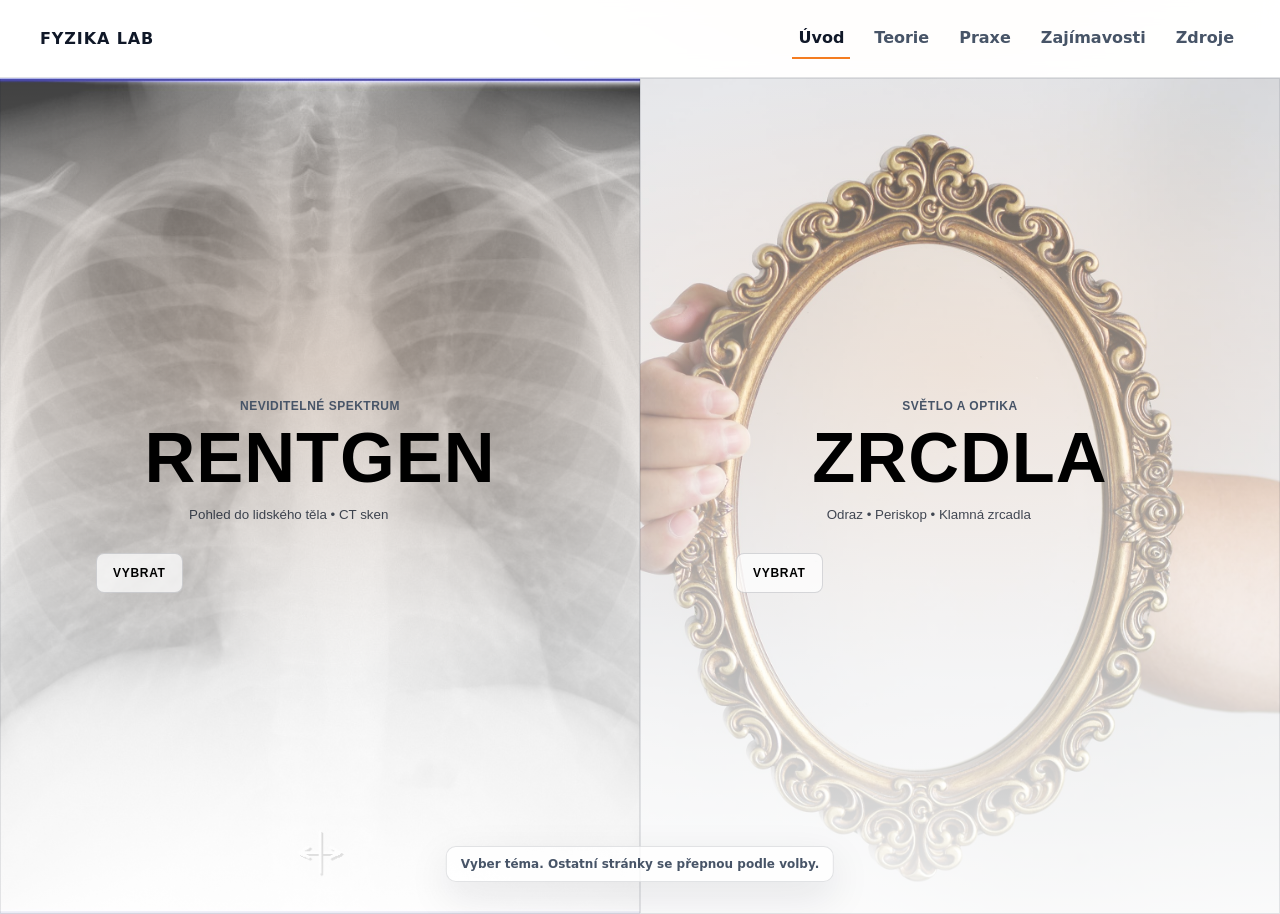
<file: index.html>
<!doctype html>
<html lang="cs">
<head>
  <meta charset="utf-8" />
  <meta name="viewport" content="width=device-width, initial-scale=1" />
  <title>Fyzika | Úvod</title>
  <link rel="stylesheet" href="style.css" />
</head>
<body>
  <header class="site-header">
    <div class="container nav">
      <a class="brand" href="index.html">FYZIKA LAB</a>
      <nav class="nav-links">
        <a class="active" href="index.html">Úvod</a>
        <a href="teorie.html">Teorie</a>
        <a href="praxe.html">Praxe</a>
        <a href="zajimavosti.html">Zajímavosti</a>
        <a href="zdroje.html">Zdroje</a>
      </nav>
    </div>
  </header>

  <main>
    <section class="choice-hero" aria-label="Výběr tématu">
      <button class="choice-panel" type="button" data-mode="rentgen"
        style="background-image: url('assets/img/rentgen.png');">
        <div class="choice-overlay"></div>
        <div class="choice-content">
          <div class="kicker">Neviditelné spektrum</div>
          <h1 class="choice-title">RENTGEN</h1>
          <p class="choice-sub">Pohled do lidského těla • CT sken</p>
          <span class="choice-cta">Vybrat</span>
        </div>
      </button>

      <button class="choice-panel" type="button" data-mode="zrcadla"
        style="background-image: url('assets/img/zrcadlo.png');">
        <div class="choice-overlay"></div>
        <div class="choice-content">
          <div class="kicker">Světlo a optika</div>
          <h1 class="choice-title">ZRCDLA</h1>
          <p class="choice-sub">Odraz • Periskop • Klamná zrcadla</p>
          <span class="choice-cta">Vybrat</span>
        </div>
      </button>

      <div class="choice-footer">Vyber téma. Ostatní stránky se přepnou podle volby.</div>
    </section>
  </main>

  <script>
    document.querySelectorAll("[data-mode]").forEach(btn => {
      btn.addEventListener("click", () => {
        localStorage.setItem("mode", btn.getAttribute("data-mode"));
        window.location.href = "teorie.html";
      });
    });
  </script>
</body>
</html>
</file>
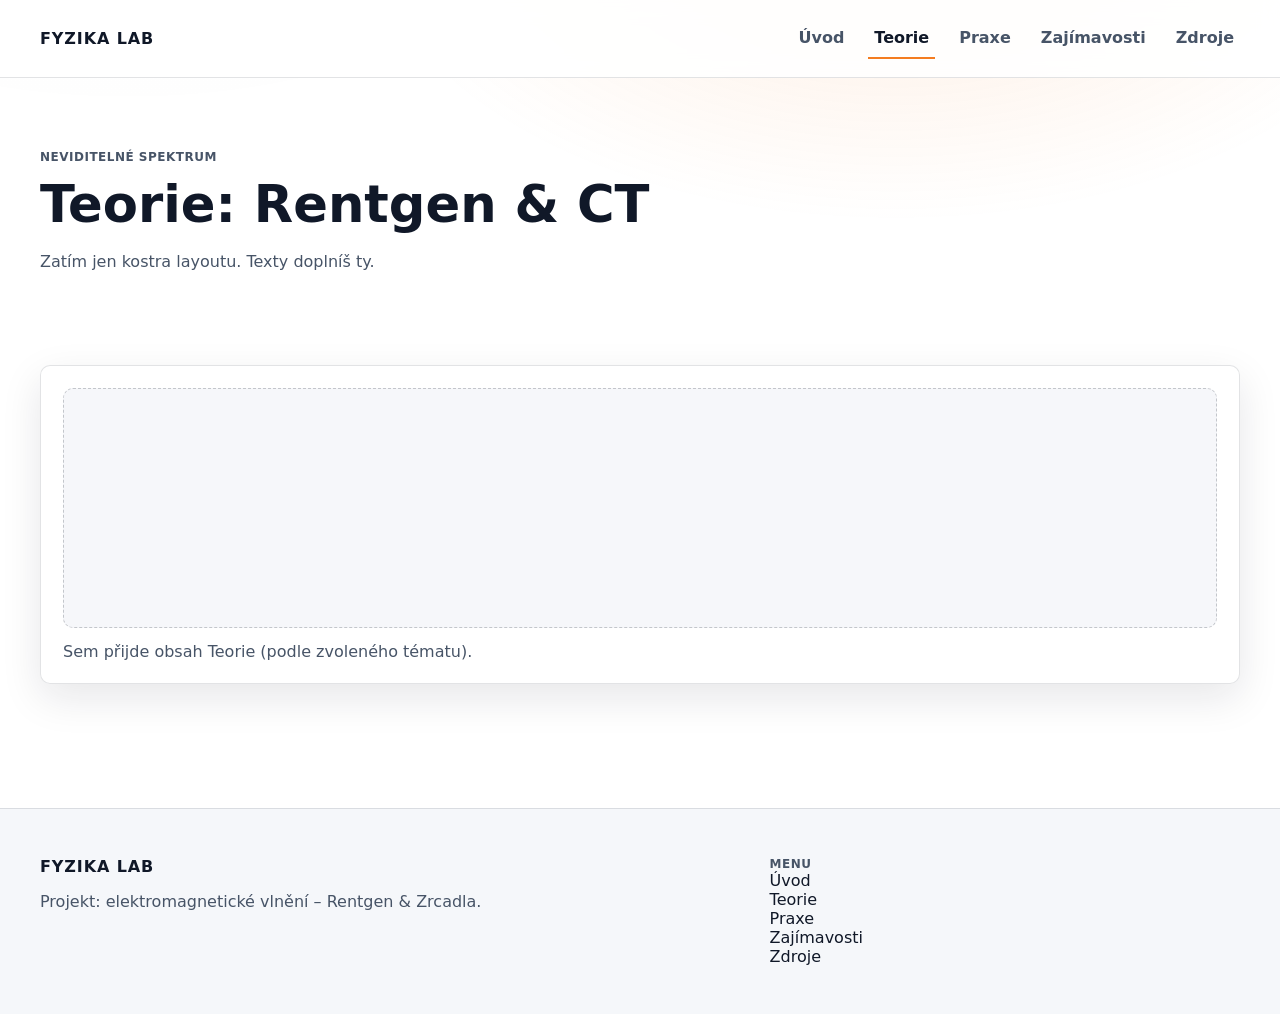
<file: teorie.html>
<!doctype html>
<html lang="cs">
<head>
  <meta charset="utf-8" />
  <meta name="viewport" content="width=device-width, initial-scale=1" />
  <title>Fyzika | Teorie</title>
  <link rel="stylesheet" href="style.css" />
</head>
<body data-mode="">
  <header class="site-header">
    <div class="container nav">
      <a class="brand" href="index.html">FYZIKA LAB</a>
      <nav class="nav-links">
        <a href="index.html">Úvod</a>
        <a class="active" href="teorie.html">Teorie</a>
        <a href="praxe.html">Praxe</a>
        <a href="zajimavosti.html">Zajímavosti</a>
        <a href="zdroje.html">Zdroje</a>
      </nav>
    </div>
  </header>

  <main>
    <section class="page-hero">
      <div class="container">
        <div class="kicker" id="modeKicker">Téma</div>
        <h1 class="h1" id="modeTitle">Teorie</h1>
        <p class="sub muted">Zatím jen kostra layoutu. Texty doplníš ty.</p>
      </div>
    </section>

    <section class="section">
      <div class="container">
        <div class="card">
          <div class="placeholder"></div>
          <p class="muted" style="margin:14px 0 0;">Sem přijde obsah Teorie (podle zvoleného tématu).</p>
        </div>
      </div>
    </section>

    <footer class="site-footer">
      <div class="container footer-grid">
        <div>
          <div class="brand">FYZIKA LAB</div>
          <p class="muted">Projekt: elektromagnetické vlnění – Rentgen & Zrcadla.</p>
        </div>
        <div>
          <div class="kicker">Menu</div>
          <a href="index.html">Úvod</a><br/>
          <a href="teorie.html">Teorie</a><br/>
          <a href="praxe.html">Praxe</a><br/>
          <a href="zajimavosti.html">Zajímavosti</a><br/>
          <a href="zdroje.html">Zdroje</a>
        </div>
      </div>
    </footer>
  </main>

  <script>
    // nastav "mode" na všech stránkách podle volby z Úvodu
    const mode = localStorage.getItem("mode") || "rentgen";
    document.body.setAttribute("data-mode", mode);

    const kicker = document.getElementById("modeKicker");
    const title  = document.getElementById("modeTitle");

    if(mode === "rentgen"){
      kicker.textContent = "Neviditelné spektrum";
      title.textContent  = "Teorie: Rentgen & CT";
    } else {
      kicker.textContent = "Světlo a optika";
      title.textContent  = "Teorie: Zrcadla & odraz";
    }
  </script>
</body>
</html>
</file>
<file: style.css>
:root{
  /* Light “Global Elektronic” vibe */
  --bg:#ffffff;
  --bg2:#f5f7fa;
  --text:#101828;
  --muted:#475467;
  --line:rgba(16,24,40,.12);

  --accent:#f47c20;      /* oranžová */
  --accent2:#ff9a4a;

  --radius:10px;
  --shadow: 0 14px 40px rgba(16,24,40,.10);
}

*{box-sizing:border-box}
html,body{height:100%}
body{
  margin:0;
  font-family: Inter, system-ui, -apple-system, Segoe UI, Roboto, Arial, sans-serif;
  background:
    radial-gradient(900px 520px at 70% -10%, rgba(244,124,32,.14), transparent 60%),
    radial-gradient(900px 520px at 10% -20%, rgba(16,24,40,.06), transparent 55%),
    var(--bg);
  color:var(--text);
}

a{color:inherit;text-decoration:none}
a:hover{color:var(--accent)}

.container{
  width:min(1200px, calc(100% - 48px));
  margin:0 auto;
}

/* HEADER */
.site-header{
  position:sticky;
  top:0;
  z-index:50;
  background: rgba(255,255,255,.88);
  backdrop-filter: blur(10px);
  border-bottom:1px solid var(--line);
}
.nav{
  display:flex;
  align-items:center;
  justify-content:space-between;
  gap:16px;
  padding:18px 0;
}
.brand{
  font-weight:900;
  text-transform:uppercase;
  letter-spacing:.9px;
}
.nav-links{
  display:flex;
  align-items:center;
  gap:18px;
  color:var(--muted);
  font-weight:700;
}
.nav-links a{
  padding:10px 6px;
  border-bottom:2px solid transparent;
}
.nav-links a.active{
  color:var(--text);
  border-bottom-color: var(--accent);
}
.nav-links a:hover{color:var(--text)}

/* ÚVOD: 2 panely */
.choice-hero{
  min-height: calc(100vh - 64px);
  display:grid;
  grid-template-columns:1fr 1fr;
}

.choice-panel{
  position:relative;
  border:0;
  margin:0;
  padding:0;
  cursor:pointer;

  background-color: #eaeef3;
  background-size: cover;
  background-position: center;
  overflow:hidden;
  isolation:isolate;
}

.choice-overlay{
  position:absolute;
  inset:0;
  /* stejné osvětlení obou panelů */
  background:
    linear-gradient(180deg, rgba(255,255,255,.25), rgba(255,255,255,.92)),
    radial-gradient(900px 520px at 50% 35%, rgba(244,124,32,.18), transparent 60%);
  z-index:1;
}

.choice-panel::after{
  content:"";
  position:absolute;
  inset:0;
  border:1px solid rgba(16,24,40,.10);
  z-index:2;
  pointer-events:none;
}

.choice-content{
  position:absolute;
  inset:0;
  z-index:3;
  display:flex;
  flex-direction:column;
  justify-content:center;
  padding: min(8vw, 96px);
  gap:10px;
}

.kicker{
  color:var(--muted);
  text-transform:uppercase;
  font-weight:800;
  letter-spacing:.5px;
  font-size:12px;
}

.choice-title{
  margin:0;
  font-size: clamp(44px, 5.5vw, 84px);
  line-height:1;
  letter-spacing:1px;
}

.choice-sub{
  margin:0;
  color: rgba(16,24,40,.78);
  max-width: 52ch;
  line-height:1.6;
}

.choice-cta{
  margin-top:18px;
  width:max-content;
  padding:12px 16px;
  border-radius: 8px;
  border:1px solid rgba(16,24,40,.16);
  background: rgba(255,255,255,.72);
  font-weight:900;
  text-transform:uppercase;
  letter-spacing:.7px;
  font-size:12px;
  transition: transform .15s ease, border-color .15s ease, box-shadow .15s ease;
}

.choice-panel:hover .choice-cta{
  transform: translateY(-1px);
  border-color: rgba(244,124,32,.55);
  box-shadow: 0 10px 26px rgba(244,124,32,.18);
}
.choice-panel:hover .choice-overlay{
  background:
    linear-gradient(180deg, rgba(255,255,255,.16), rgba(255,255,255,.90)),
    radial-gradient(900px 520px at 50% 35%, rgba(244,124,32,.22), transparent 60%);
}

.choice-footer{
  position:absolute;
  left:50%;
  transform:translateX(-50%);
  bottom:18px;
  z-index:5;
  padding:10px 14px;
  border-radius: 10px;
  border:1px solid rgba(16,24,40,.12);
  background: rgba(255,255,255,.78);
  color:var(--muted);
  font-weight:700;
  font-size:12px;
  box-shadow: var(--shadow);
}

/* vnitřní stránky – kostra */
.page-hero{ padding:72px 0 36px; }
.h1{ margin:10px 0 0; font-size: clamp(30px, 4vw, 52px); }
.sub{ margin:14px 0 0; max-width:70ch; color:var(--muted); line-height:1.7; }

.section{ padding: 54px 0; }
.card{
  background: rgba(255,255,255,.88);
  border:1px solid rgba(16,24,40,.12);
  border-radius: var(--radius);
  padding: 22px;
  box-shadow: var(--shadow);
}
.placeholder{
  height: 240px;
  border-radius: var(--radius);
  border:1px dashed rgba(16,24,40,.22);
  background: rgba(245,247,250,.9);
}

.site-footer{
  margin-top:70px;
  padding:48px 0;
  border-top:1px solid var(--line);
  background: var(--bg2);
}
.footer-grid{
  display:grid;
  grid-template-columns: 1.2fr 0.8fr;
  gap:24px;
}
.muted{ color: var(--muted); }

@media (max-width: 980px){
  .choice-hero{ grid-template-columns:1fr; }
  .choice-panel{ min-height: 70vh; }
  .nav-links{ flex-wrap:wrap; justify-content:flex-end; }
}
</file>
